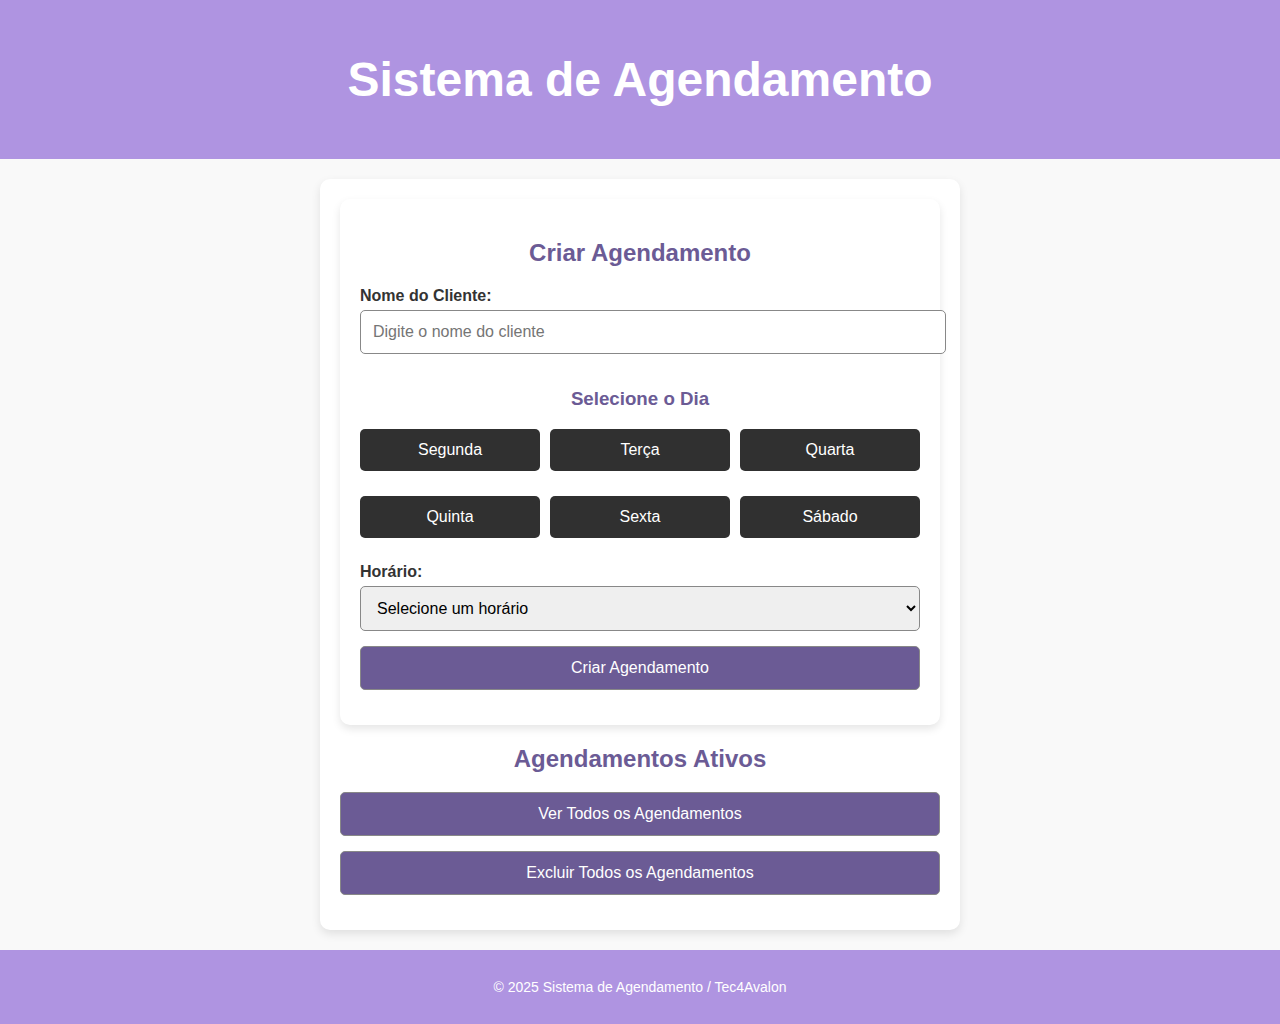
<file: index.html>
<!-- index.html -->
<!DOCTYPE html>
<html lang="pt-br">
<head>
    <meta charset="UTF-8">
    <meta name="viewport" content="width=device-width, initial-scale=1.0">
    <title>Sistema de Agendamento</title>
    <link rel="stylesheet" href="style.css">
</head>
<body>
    <header>
        <h1>Sistema de Agendamento</h1>
    </header>

    <main>
        <form id="generate-id-form">
            <h2>Criar Agendamento</h2>
            <label for="client-name">Nome do Cliente:</label>
            <input type="text" id="client-name" placeholder="Digite o nome do cliente" required>

            <h3>Selecione o Dia</h3>
            <div class="day-selector">
                <button type="button" class="day-button" data-day="segunda">Segunda</button>
                <button type="button" class="day-button" data-day="terça">Terça</button>
                <button type="button" class="day-button" data-day="quarta">Quarta</button>
                <button type="button" class="day-button" data-day="quinta">Quinta</button>
                <button type="button" class="day-button" data-day="sexta">Sexta</button>
                <button type="button" class="day-button" data-day="sábado">Sábado</button>
            </div>

            <label for="appointment-time">Horário:</label>
            <select id="appointment-time" required>
                <option value="" disabled selected>Selecione um horário</option>
            </select>

            <button type="submit">Criar Agendamento</button>
        </form>

        <section id="generated-info-section" style="display: none;">
            <h2>Agendamento Criado</h2>
            <p><strong>Nome do Cliente:</strong> <span id="generated-name"></span></p>
            <p><strong>ID do Agendamento:</strong> <span id="generated-id"></span></p>
            <p><strong>Link de Confirmação:</strong> <a id="generated-link" href="#" target="_blank"></a></p>
            <button id="copy-id">Copiar ID</button>
        </section>

        <section id="appointments-list">
            <h2>Agendamentos Ativos</h2>
            <ul id="appointments"></ul>
        </section>

        <button id="view-appointments">Ver Todos os Agendamentos</button>
        <button id="clear-appointments">Excluir Todos os Agendamentos</button>
    </main>

    <footer>
        <p>&copy; 2025 Sistema de Agendamento / Tec4Avalon</p>
    </footer>

    <script src="script.js"></script>
</body>
</html>
</file>
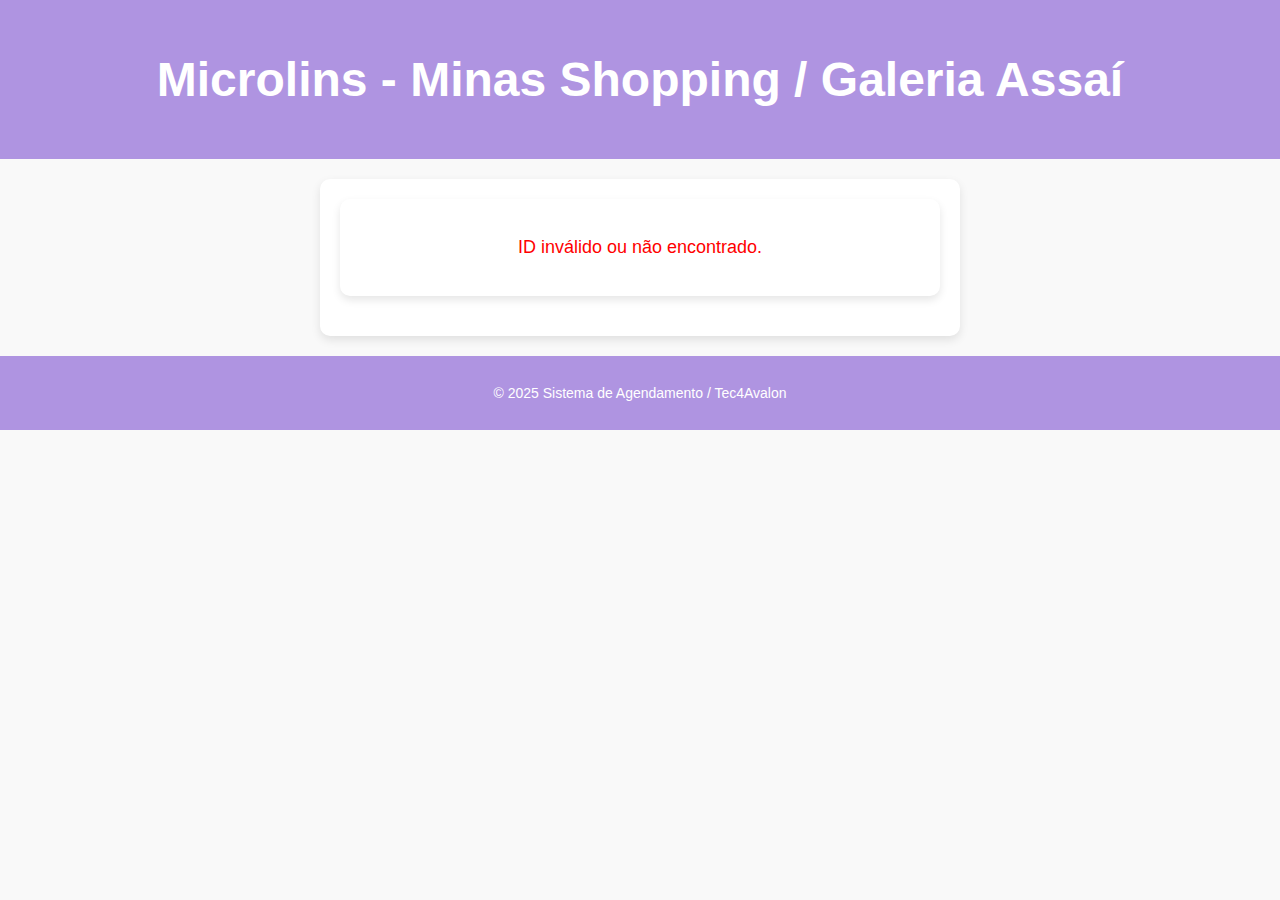
<file: confirm.html>
<!-- confirm.html -->
<!DOCTYPE html>
<html lang="pt-br">
<head>
    <meta charset="UTF-8">
    <meta name="viewport" content="width=device-width, initial-scale=1.0">
    <title>Confirmação de Agendamento</title>
    <link rel="stylesheet" href="style.css">
</head>
<body>
    <header>
        <h1>Microlins - Minas Shopping / Galeria Assaí</h1>
    </header>

    <main>
        <section class="confirmation">
            <div id="confirmation-info"></div>
            
            <div id="confirmation-actions" style="display: none; text-align: center;">
                <button id="confirm-yes">Confirmar</button>
                <button id="confirm-no">Cancelar</button>
            </div>
        </section>
    </main>

    <footer>
        <p>&copy; 2025 Sistema de Agendamento / Tec4Avalon</p>
    </footer>

    <script src="confirm.js"></script>
</body>
</html>
</file>
<file: style.css>
/* style.css */

body {
    font-family: Arial, sans-serif;
    margin: 0;
    padding: 0;
    background-color: #f9f9f9;
    color: #333;
    display: flex;
    flex-direction: column;
    align-items: center;
    justify-content: center;
}

header {
    width: 100%;
    background-color: #af94e1;
    color: white;
    padding: 20px 0;
    text-align: center;
    font-size: 24px;
    font-weight: bold;
}

main {
    width: 90%;
    max-width: 600px;
    margin: 20px auto;
    background: white;
    padding: 20px;
    border-radius: 10px;
    box-shadow: 0 4px 10px rgba(0, 0, 0, 0.1);
}

form, .agenda, .confirmation {
    background-color: white;
    border-radius: 10px;
    box-shadow: 0 4px 8px rgba(0, 0, 0, 0.1);
    padding: 20px;
    margin-bottom: 20px;
}

h2, h3 {
    text-align: center;
    color: #6b5b95;
}

label {
    display: block;
    margin: 10px 0 5px;
    font-weight: bold;
}

input, select, button {
    width: 100%;
    padding: 12px;
    margin-bottom: 15px;
    border: 1px solid #888;
    border-radius: 5px;
    font-size: 16px;
}

button {
    background-color: #6b5b95;
    color: white;
    cursor: pointer;
    transition: background-color 0.3s, transform 0.2s;
}

button:hover {
    background-color: #5a4a7b;
    transform: scale(1.05);
}

.day-selector {
    display: flex;
    flex-wrap: wrap;
    justify-content: space-between;
    gap: 10px;
}

.day-button {
    flex: 1 0 30%;
    padding: 12px;
    background-color: #303030;
    color: white;
    border: none;
    border-radius: 5px;
    cursor: pointer;
    text-align: center;
    transition: background-color 0.3s, transform 0.2s;
}

.day-button:hover {
    background-color: #af94e1;
}

.day-button.selected {
    background-color: #af94e1;
    color: white;
    border: 2px solid #6b5b95;
}

.agenda-item {
    border-bottom: 1px solid #ddd;
    padding: 15px;
    font-size: 16px;
    display: flex;
    justify-content: space-between;
    align-items: center;
    flex-wrap: wrap;
}

.agenda-item button {
    background-color: #f44336;
    color: white;
    border: none;
    padding: 8px 12px;
    cursor: pointer;
    font-size: 14px;
    border-radius: 5px;
    transition: background-color 0.3s;
}

.agenda-item button:hover {
    background-color: #d32f2f;
}

footer {
    width: 100%;
    text-align: center;
    padding: 15px;
    background-color: #af94e1;
    color: white;
    font-size: 14px;
    margin-top: auto;
}

/* Responsividade */
@media (max-width: 768px) {
    main {
        width: 95%;
        padding: 15px;
    }
    .day-selector {
        flex-direction: column;
    }
    .day-button {
        width: 100%;
        margin-bottom: 5px;
    }
    input, select, button {
        font-size: 14px;
        padding: 10px;
    }
    .agenda-item {
        font-size: 14px;
        flex-direction: column;
        text-align: center;
    }
}
</file>
